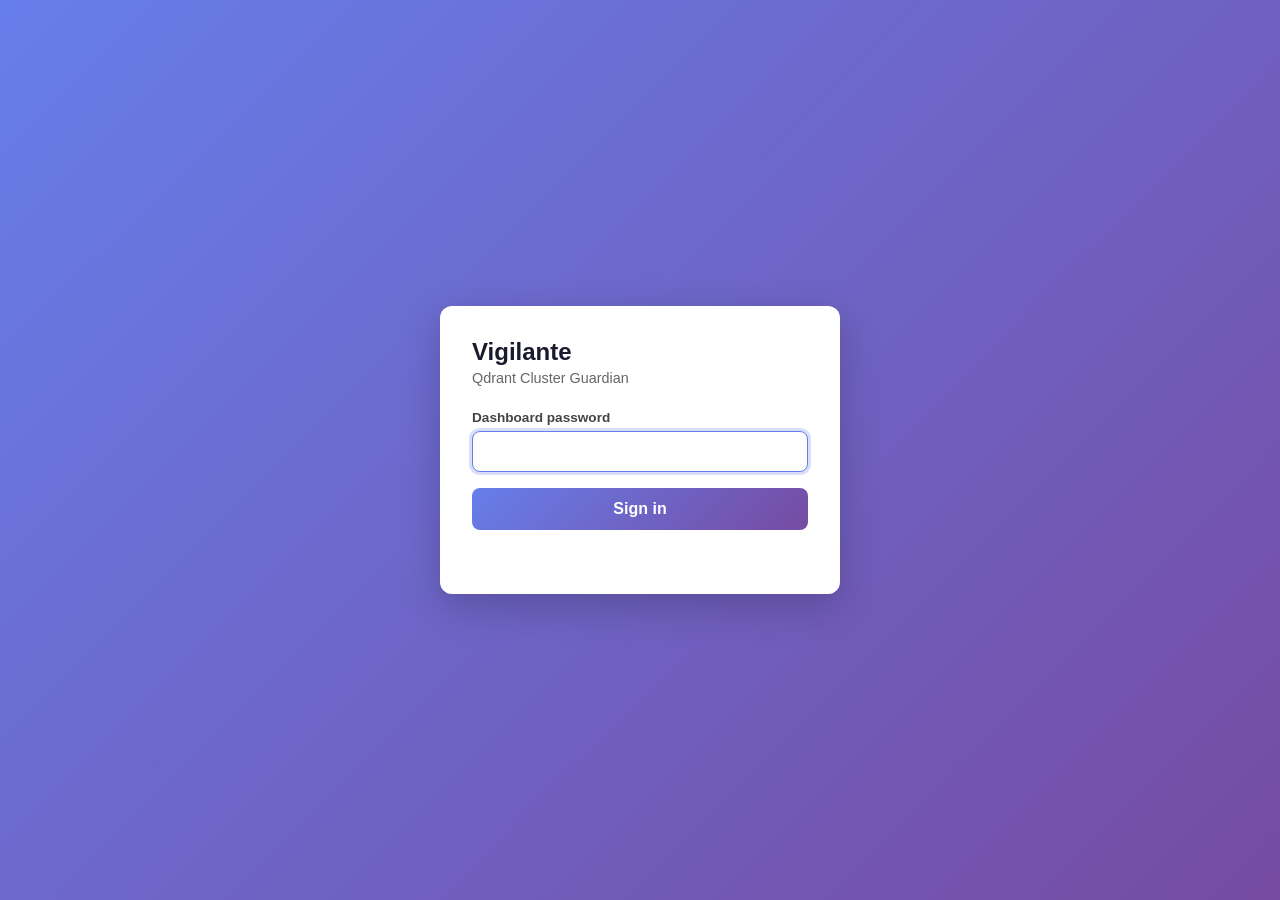
<file: src/wwwroot/login.html>
<!DOCTYPE html>
<html lang="en">
<head>
    <meta charset="UTF-8">
    <meta name="viewport" content="width=device-width, initial-scale=1.0">
    <title>Vigilante — Sign in</title>
    <style>
        * { box-sizing: border-box; margin: 0; padding: 0; }
        body {
            min-height: 100vh;
            display: flex;
            align-items: center;
            justify-content: center;
            font-family: -apple-system, BlinkMacSystemFont, "Segoe UI", Roboto, sans-serif;
            background: linear-gradient(135deg, #667eea 0%, #764ba2 100%);
        }
        .card {
            width: 100%;
            max-width: 400px;
            margin: 1rem;
            padding: 2rem;
            background: #fff;
            border-radius: 12px;
            box-shadow: 0 12px 40px rgba(0, 0, 0, 0.2);
        }
        h1 { font-size: 1.5rem; margin-bottom: 0.25rem; color: #1a1a2e; }
        .subtitle { color: #666; margin-bottom: 1.5rem; font-size: 0.9rem; }
        label { display: block; font-size: 0.85rem; font-weight: 600; color: #444; margin-bottom: 0.35rem; }
        input {
            width: 100%;
            padding: 0.65rem 0.75rem;
            border: 1px solid #ccc;
            border-radius: 8px;
            font-size: 1rem;
            margin-bottom: 1rem;
        }
        input:focus { outline: none; border-color: #667eea; box-shadow: 0 0 0 3px rgba(102, 126, 234, 0.25); }
        button {
            width: 100%;
            padding: 0.75rem;
            border: none;
            border-radius: 8px;
            font-size: 1rem;
            font-weight: 600;
            color: #fff;
            cursor: pointer;
            background: linear-gradient(135deg, #667eea 0%, #764ba2 100%);
        }
        button:disabled { opacity: 0.6; cursor: not-allowed; }
        .error { color: #c62828; font-size: 0.85rem; margin-top: 0.75rem; min-height: 1.25rem; }
    </style>
</head>
<body>
    <div class="card">
        <h1>Vigilante</h1>
        <p class="subtitle">Qdrant Cluster Guardian</p>
        <form id="loginForm">
            <label for="password">Dashboard password</label>
            <input id="password" name="password" type="password" autocomplete="current-password" required autofocus>
            <button type="submit" id="submitBtn">Sign in</button>
            <p class="error" id="error" role="alert"></p>
        </form>
    </div>
    <script>
        const form = document.getElementById('loginForm');
        const passwordInput = document.getElementById('password');
        const errorEl = document.getElementById('error');
        const submitBtn = document.getElementById('submitBtn');
        const returnUrl = new URLSearchParams(window.location.search).get('returnUrl') || '/';

        form.addEventListener('submit', async (e) => {
            e.preventDefault();
            errorEl.textContent = '';
            submitBtn.disabled = true;

            try {
                const response = await fetch('/api/v1/auth/login', {
                    method: 'POST',
                    headers: { 'Content-Type': 'application/json' },
                    credentials: 'include',
                    body: JSON.stringify({ password: passwordInput.value })
                });

                if (response.ok) {
                    window.location.href = returnUrl.startsWith('/') ? returnUrl : '/';
                    return;
                }

                errorEl.textContent = response.status === 401
                    ? 'Invalid password'
                    : 'Sign in failed. Please try again.';
            } catch {
                errorEl.textContent = 'Network error. Is Vigilante running?';
            } finally {
                submitBtn.disabled = false;
            }
        });
    </script>
</body>
</html>
</file>
